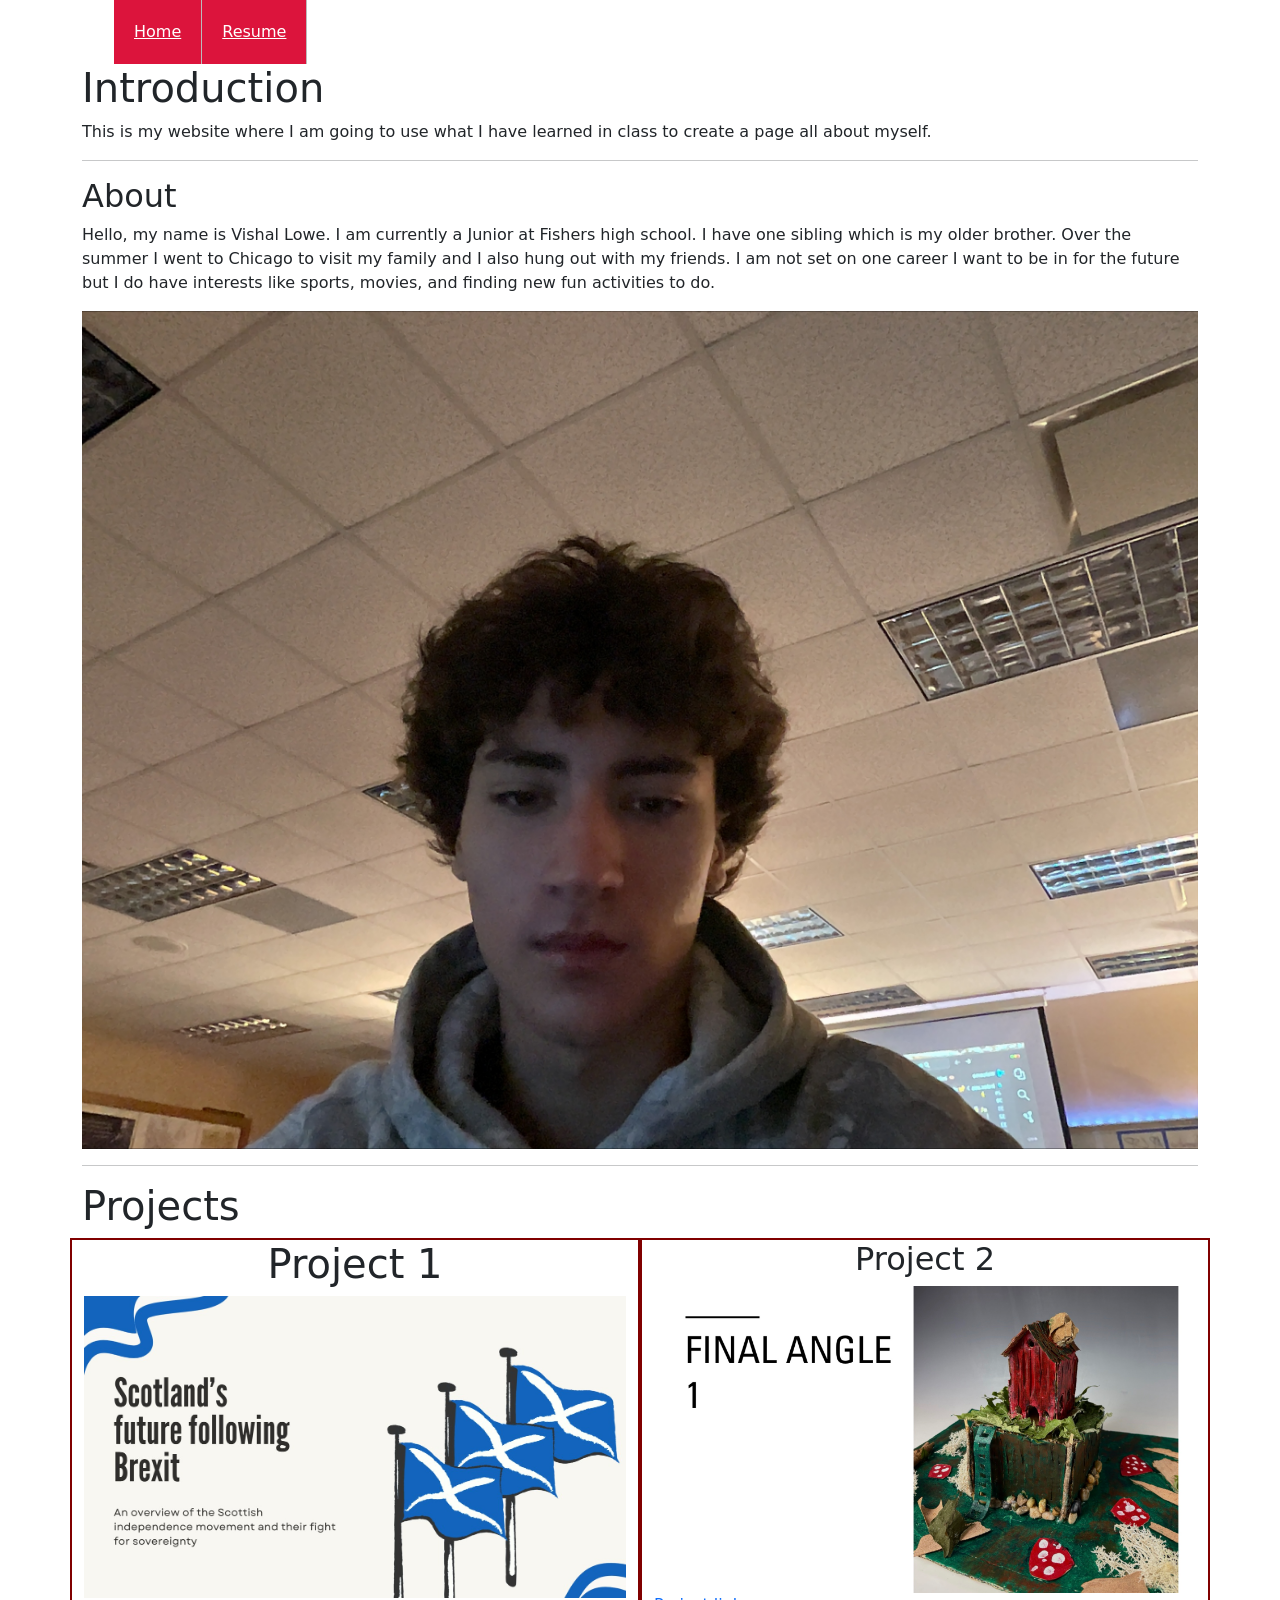
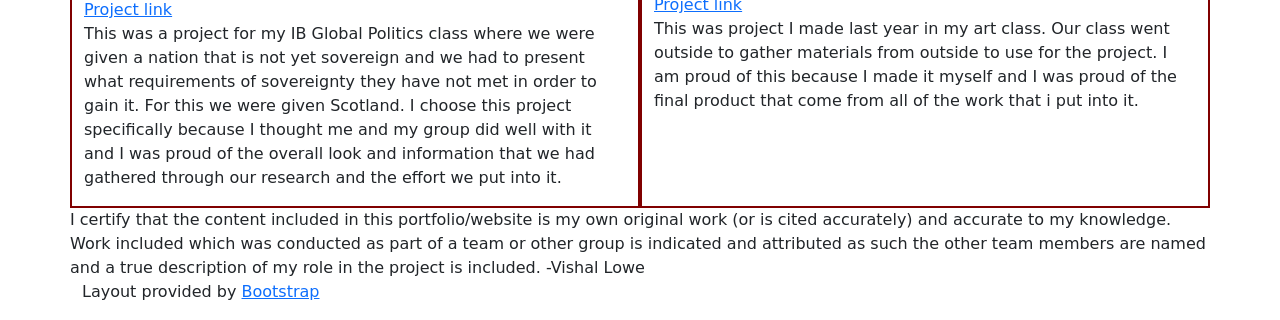
<file: index.html>
<!DOCTYPE html>
<html lang="en">
<head>
    <meta charset="UTF-8">
    <meta name="viewport" content="width=device-width, initial-scale=1.0">
    <title>Home Page</title>
    <link rel="stylesheet" href="index.css">
    <link href="https://cdn.jsdelivr.net/npm/bootstrap@5.3.3/dist/css/bootstrap.min.css" rel="stylesheet">
</head>
<body>
    <div class="container">
        <div class="row">
            <div class="col-md-12">
        <ul>
            <li><a href="index.html">Home</a></li>
            <li><a href="resume.html">Resume</a></li>
        </ul>
            </div>
        </div>
        <div class="row">
            <div class="col-md-12">
                <h1>Introduction</h1>
                <p>This is my website where I am going to use what I have learned in class to create a page all about myself.</p>
                <hr>
                <h2>About</h2>
                <p>Hello, my name is Vishal Lowe. I am currently a Junior at Fishers high school. I have one sibling which is my older brother. Over the summer I went to Chicago to visit my family and I also hung out with my friends. I am not set on one career I want to be in for the future but I do have interests like sports, movies, and finding new fun activities to do.</p>
                <img src="Me.jpeg" class="img-fluid" alt="picture of me">
                <hr>
            </div>
        </div>
        <div class="row">
            <div class="col-md-12">
                <h1>Projects</h1>
            </div>
        </div>
        <div class="row">
            <div class="col-md-6 scotland">
                 <h1 class="text-center">Project 1</h1>
                <img src="Scotland project.jpg" class="img-fluid" alt="Front page of powerpoint project">
                <a href="Scotland project.pptx">Project link</a>
                <p>This was a project for my IB Global Politics class where we were given a nation that is not yet sovereign and we had to present what requirements of sovereignty they have not met in order to gain it. For this we were given Scotland. I choose this project specifically because I thought me and my group did well with it and I was proud of the overall look and information that we had gathered through our research and the effort we put into it. </p>
            </div>
            <div class="col-md-6 woodland">
                <h2 class="text-center">Project 2</h2>
                <img src="Project 2.jpeg" class="img-fluid" alt="A photo of a cardboard house">
                <a href="Woodland Dwelling Project Submission (1).pptx">Project link</a>
                <p>This was project I made last year in my art class. Our class went outside to gather materials from outside to use for the project. I am proud of this because I made it myself and I was proud of the final product that come from all of the work that i put into it.</p>
            </div>
        </div>
        <div class="row">
            I certify that the content included in this portfolio/website is my own original work (or is cited accurately) and accurate to my knowledge. Work included which was conducted as part of a team or other group is indicated and attributed as such the other team members are named and a true description of my role in the project is included. -Vishal Lowe</div>
        <p>Layout provided by <a href="https://cdn.jsdelivr.net/npm/bootstrap@5.3.3/dist/css/bootstrap.min.css">Bootstrap</a></p>
    </div>
</body>
</html>
</file>
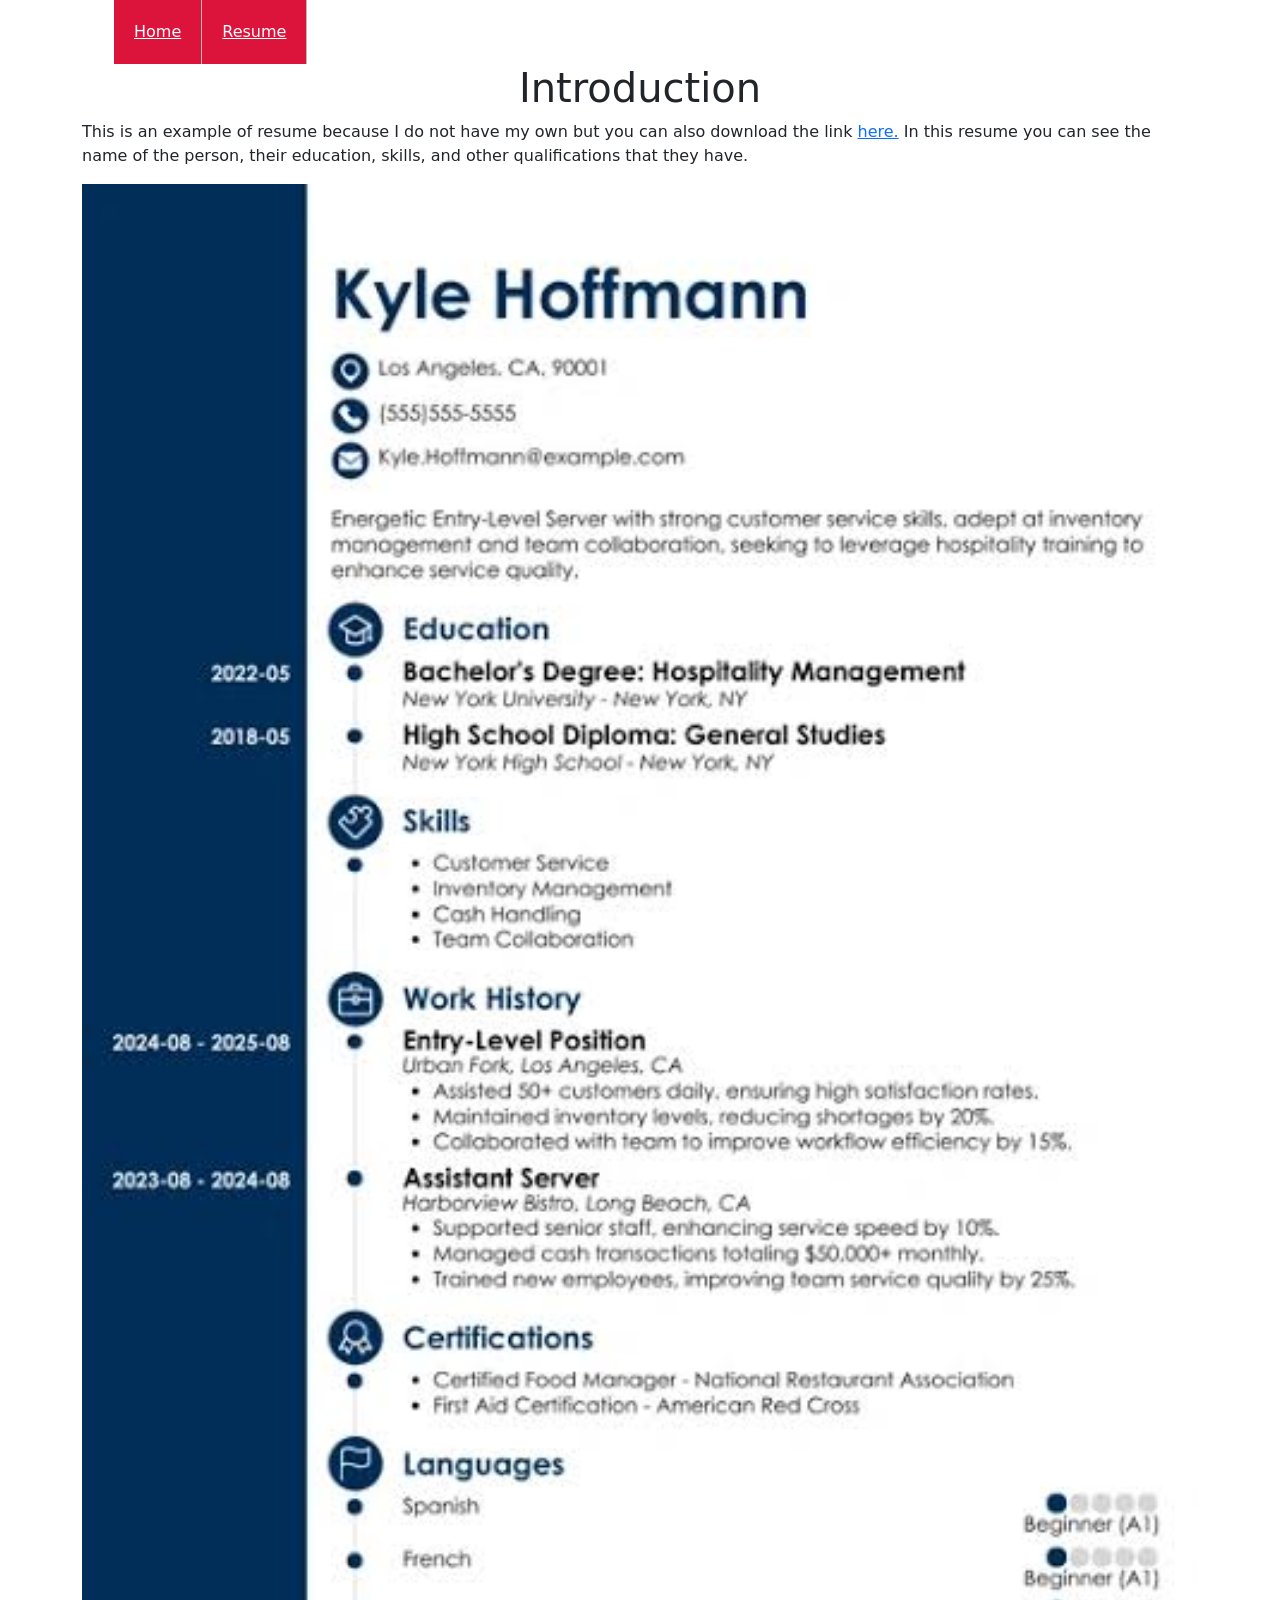
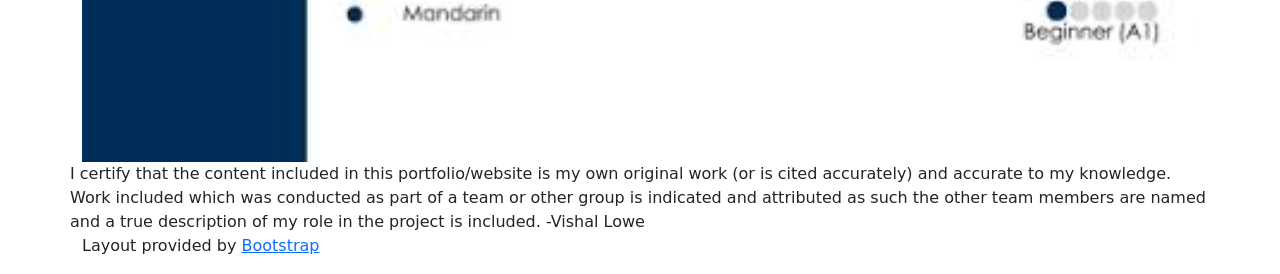
<file: resume - Copy.html>
<!DOCTYPE html>
<html lang="en">
<head>
    <meta charset="UTF-8">
    <meta name="viewport" content="width=device-width, initial-scale=1.0">
    <title>Resume</title>
    <link rel="stylesheet" href="index.css">
    <link href="https://cdn.jsdelivr.net/npm/bootstrap@5.3.3/dist/css/bootstrap.min.css" rel="stylesheet">
</head>
<body>
    <div class="container">
        <div class="row">
            <div class="col-6">
   <ul>
       <li><a href="index.html">Home</a></li>
       <li><a href="resume.html">Resume</a></li>
  </ul>
            </div>
        </div>
        <div class="row">
            <h1 class="text-center">Introduction</h1>
            <p>This is an example of  resume because I do not have my own but you can also download the link <a href="Example resume.jpg">here.</a> In this resume you can see the name of the person, their education, skills, and other qualifications that they have.</p>
        </div>
        <div class="row">
            <img src="Example resume.jpg" class="img-fluid" alt="Example of a resume">
        </div>
        <div class="row">
            I certify that the content included in this portfolio/website is my own original work (or is cited accurately) and accurate to my knowledge. Work included which was conducted as part of a team or other group is indicated and attributed as such the other team members are named and a true description of my role in the project is included. -Vishal Lowe</div>
        <p>Layout provided by <a href="https://cdn.jsdelivr.net/npm/bootstrap@5.3.3/dist/css/bootstrap.min.css">Bootstrap</a></p>
    </div>
</body>
</html>
</file>
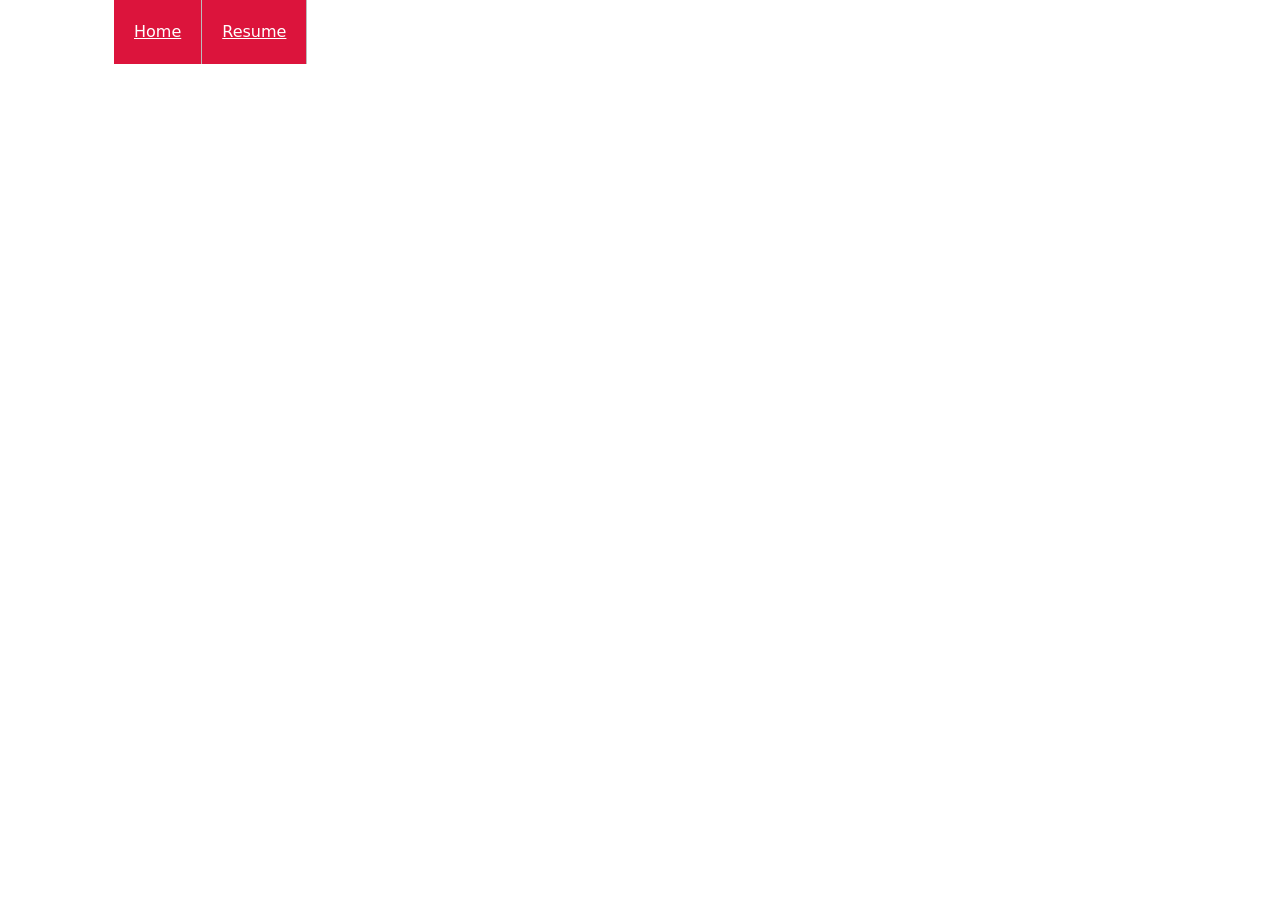
<file: resume-HBTJ7V3 - Copy.html>
<!DOCTYPE html>
<html lang="en">
<head>
    <meta charset="UTF-8">
    <meta name="viewport" content="width=device-width, initial-scale=1.0">
    <title>Resume</title>
    <link rel="stylesheet" href="index.css">
    <link href="https://cdn.jsdelivr.net/npm/bootstrap@5.3.3/dist/css/bootstrap.min.css" rel="stylesheet">
</head>
<body>
    <div class="container">
        <div class="row">
            <div class="col-md-12">
        <ul>
            <li><a href="index.html">Home</a></li>
            <li><a href="resume.html">Resume</a></li>
        </ul>
            </div>        
        </div>
        <div class="row">
            
        </div>
    </div>
</body>
</html>
</file>
<file: index.css>
li {
    list-style-type: none;
    float: left;
    border-right-color: #bbb;
    border-right-width: 1px;
    border-right-style: solid;
}
li a {
    display: block;
    color: white;
    padding: 20px;
    text-align: center;
    background-color: crimson;
}
li a:hover {
    background-color: #111;
}
.scotland {
    border-style: solid;
    border-width: 2px;
    border-color: #800000;
}
.woodland {
    border-style: solid;
    border-width: 2px;
    border-color: #800000;
}
</file>
